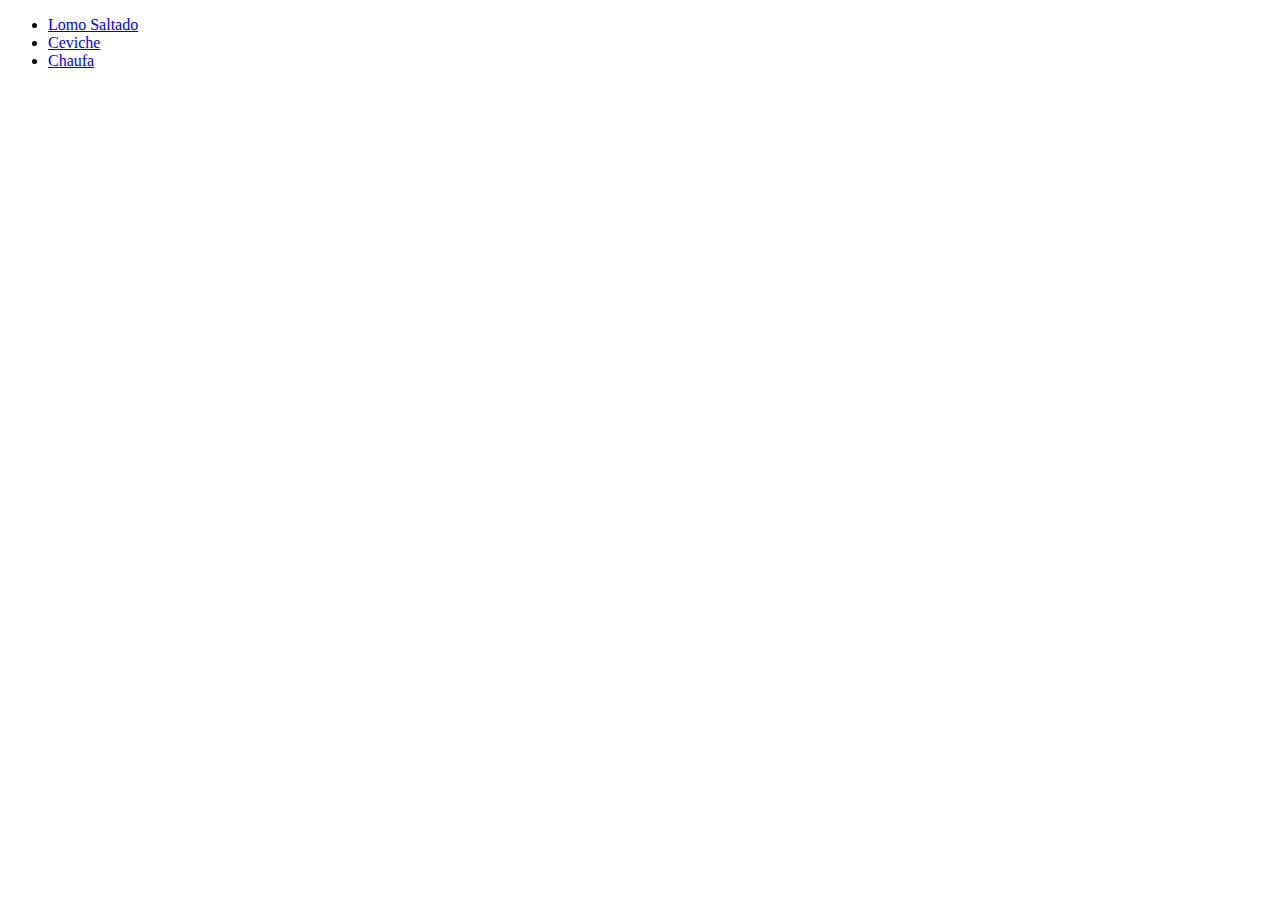
<file: index.html>
<!DOCTYPE html>
<html lang="en">
    <head>
        <meta charset="UTF-8">
        <title>Odin Recipes</title>
    <ul>
        <li><a href="recipes/Lomo_Saltado.html"> Lomo Saltado</a></li>
        <li><a href="recipes/Ceviche.html"> Ceviche</a></li>
        <li><a href="recipes/Chaufa.html"> Chaufa</a></li>
    </ul>
    </head>

    <body>
    </body>

</html>
</file>
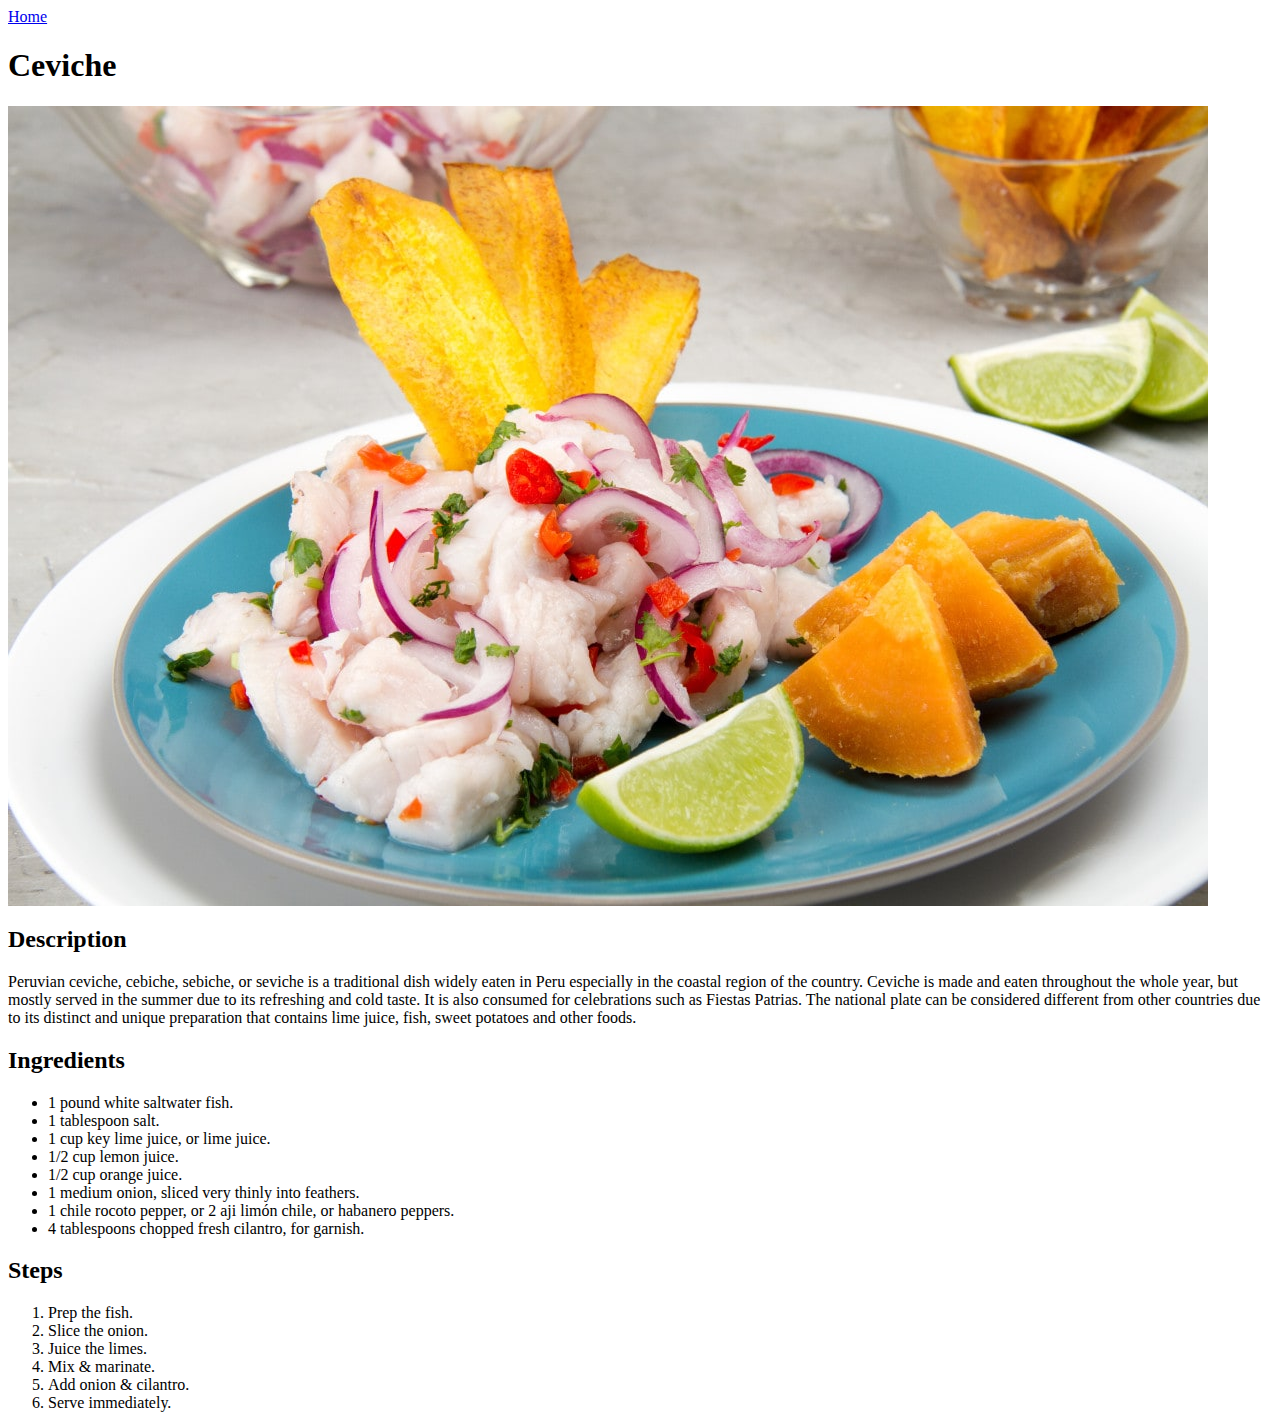
<file: recipes/Ceviche.html>
<!DOCTYPE html>
<html lang="en">
    
    <head>
        <meta charset="UTF-8">
        <meta name="viewport" content="width=device-width, initial-scale=1.0">
        <title>Ceviche</title>

        <link rel="stylesheet" href="recipes.css">

    </head>
    <body>
        <nav>
            <a href="../index.html">Home</a>
        </nav>

        <main>
            <h1>Ceviche</h1>
            <img src="Ceviche.jpg" alt="Peruvian Lomo Saltado" class="ceviche-img">

        </main>
        <h2>Description</h2>
        <P>Peruvian ceviche, cebiche, sebiche, or seviche is a traditional dish widely eaten in Peru especially in the coastal region of the country. Ceviche is made and eaten throughout the whole year, but mostly served in the summer due to its refreshing and cold taste. It is also consumed for celebrations such as Fiestas Patrias. The national plate can be considered different from other countries due to its distinct and unique preparation that contains lime juice, fish, sweet potatoes and other foods.


        </P>
        <h2>Ingredients</h2>
        <ul>
            <li>1 pound white saltwater fish.
            </li>
            <li>1 tablespoon salt.
            </li>
            <li>1 cup key lime juice, or lime juice.
            </li>
            <li>1/2 cup lemon juice.</li>
            <li>1/2 cup orange juice.
            </li>
            <li>1 medium onion, sliced very thinly into feathers.
            </li>
            <li>1 chile rocoto pepper, or 2 aji limón chile, or habanero peppers.
            </li>
            <li>4 tablespoons chopped fresh cilantro, for garnish.
            </li>
            
        </ul>

        <h2>Steps</h2>
        <ol>
             <li>Prep the fish.</li>
             <li>Slice the onion.</li>
             <li>Juice the limes.</li> 
             <li>Mix & marinate.</li>
             <li>Add onion & cilantro.</li>
             <li>Serve immediately.</li>
        </ol>
    </body>
</html>
</file>
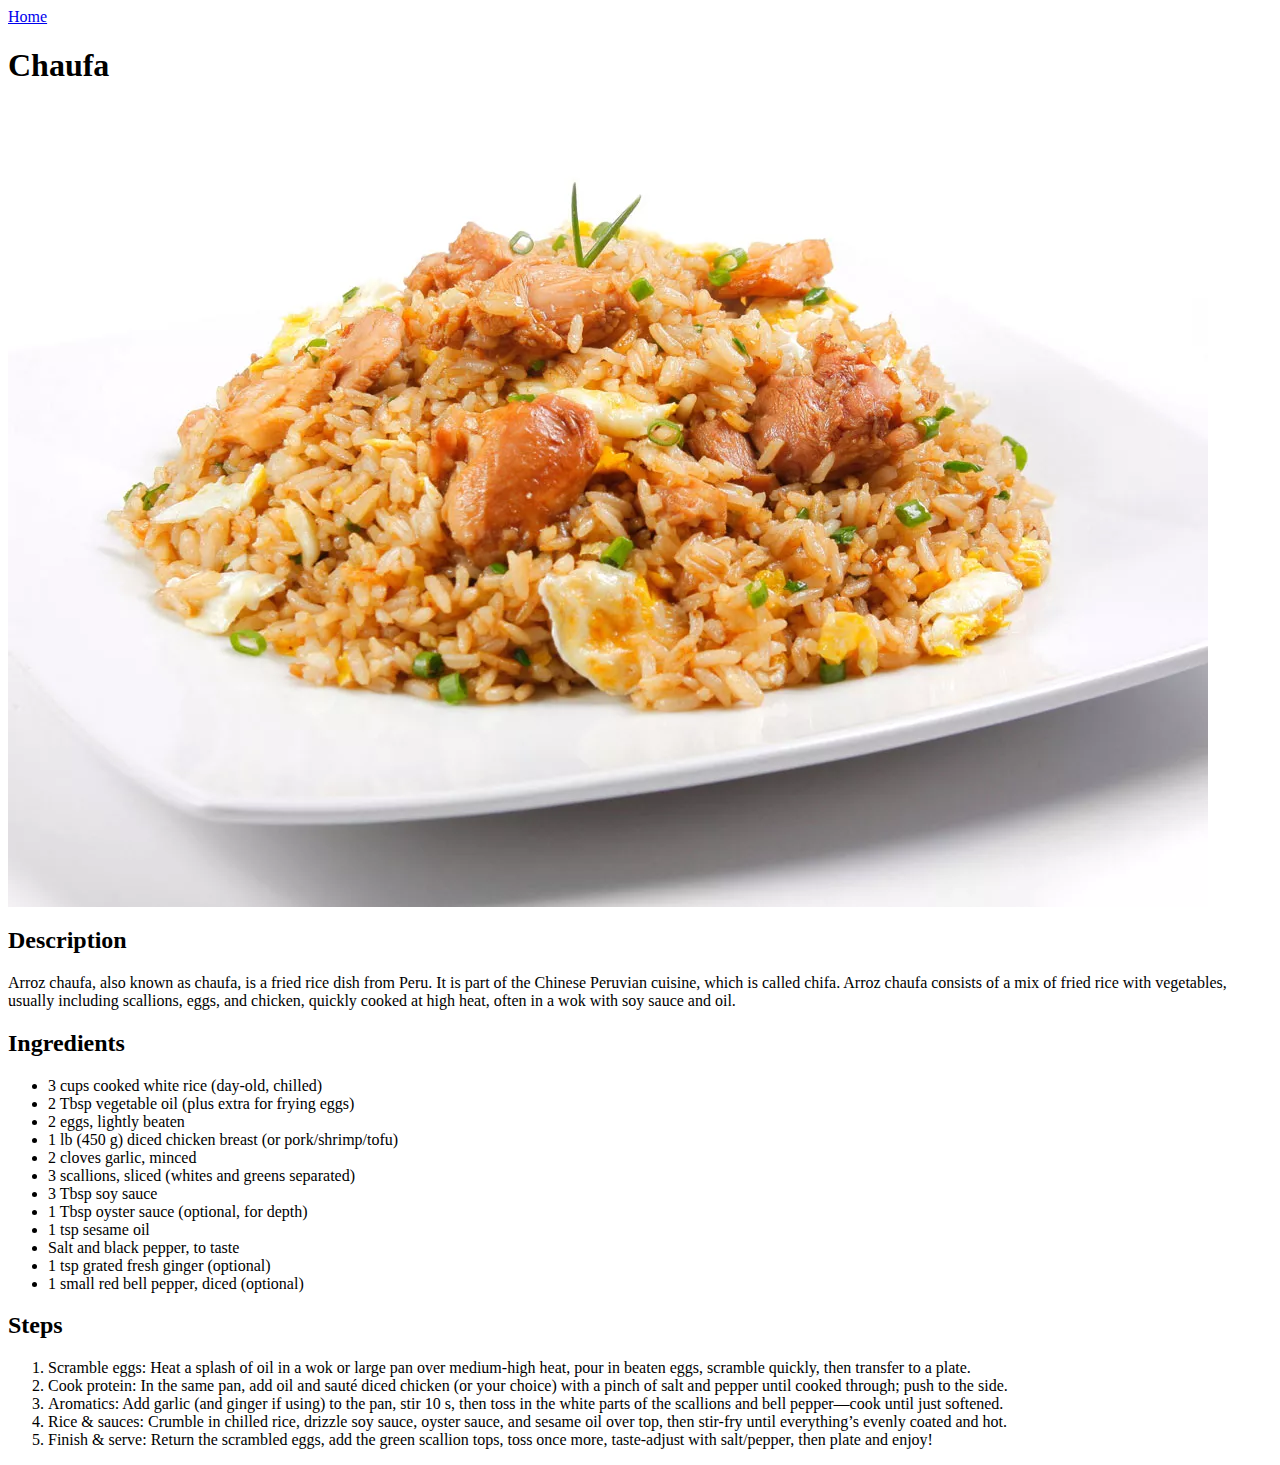
<file: recipes/Chaufa.html>
<!DOCTYPE html>
<html lang="en">
    
    <head>
        <meta charset="UTF-8">
        <meta name="viewport" content="width=device-width, initial-scale=1.0">
        <title>Chaufa</title>

        <link rel="stylesheet" href="recipes.css">

    </head>
    <body>
        <nav>
            <a href="../index.html">Home</a>
        </nav>

        <main>
            <h1>Chaufa</h1>
            <img src="Chaufa.jpg" alt="Peruvian Chaufa" class="Chaufa-img">

        </main>
        <h2>Description</h2>
          <p>Arroz chaufa, also known as chaufa, is a fried rice dish from Peru. It is part of the Chinese Peruvian cuisine, which is called chifa. Arroz chaufa consists of a mix of fried rice with vegetables, usually including scallions, eggs, and chicken, quickly cooked at high heat, often in a wok with soy sauce and oil.
         </P>
        <h2>Ingredients</h2>
        <ul>
            <li>3 cups cooked white rice (day‐old, chilled)</li>
            <li>2 Tbsp vegetable oil (plus extra for frying eggs)</li>
            <li>2 eggs, lightly beaten</li>
            <li>1 lb (450 g) diced chicken breast (or pork/shrimp/tofu)

            </li>
            <li>2 cloves garlic, minced</li>
            <li>3 scallions, sliced (whites and greens separated)

            </li>
            <li>3 Tbsp soy sauce</li>
            <li>1 Tbsp oyster sauce (optional, for depth)

            </li>
            <li>1 tsp sesame oil

            </li>
            <li>Salt and black pepper, to taste

            </li>
            <li>1 tsp grated fresh ginger (optional)</li>
            <li>1 small red bell pepper, diced (optional)

            </li>
        </ul>

        <h2>Steps</h2>
        <ol>
             <li>Scramble eggs: Heat a splash of oil in a wok or large pan over medium-high heat, pour in beaten eggs, scramble quickly, then transfer to a plate.

             </li>
             <li>Cook protein: In the same pan, add oil and sauté diced chicken (or your choice) with a pinch of salt and pepper until cooked through; push to the side.

             </li>
             <li>Aromatics: Add garlic (and ginger if using) to the pan, stir 10 s, then toss in the white parts of the scallions and bell pepper—cook until just softened.

             </li> 
             <li>Rice & sauces: Crumble in chilled rice, drizzle soy sauce, oyster sauce, and sesame oil over top, then stir-fry until everything’s evenly coated and hot.

             </li>
             <li>Finish & serve: Return the scrambled eggs, add the green scallion tops, toss once more, taste-adjust with salt/pepper, then plate and enjoy!

             </li>
        </ol>
    </body>
</html>
</file>
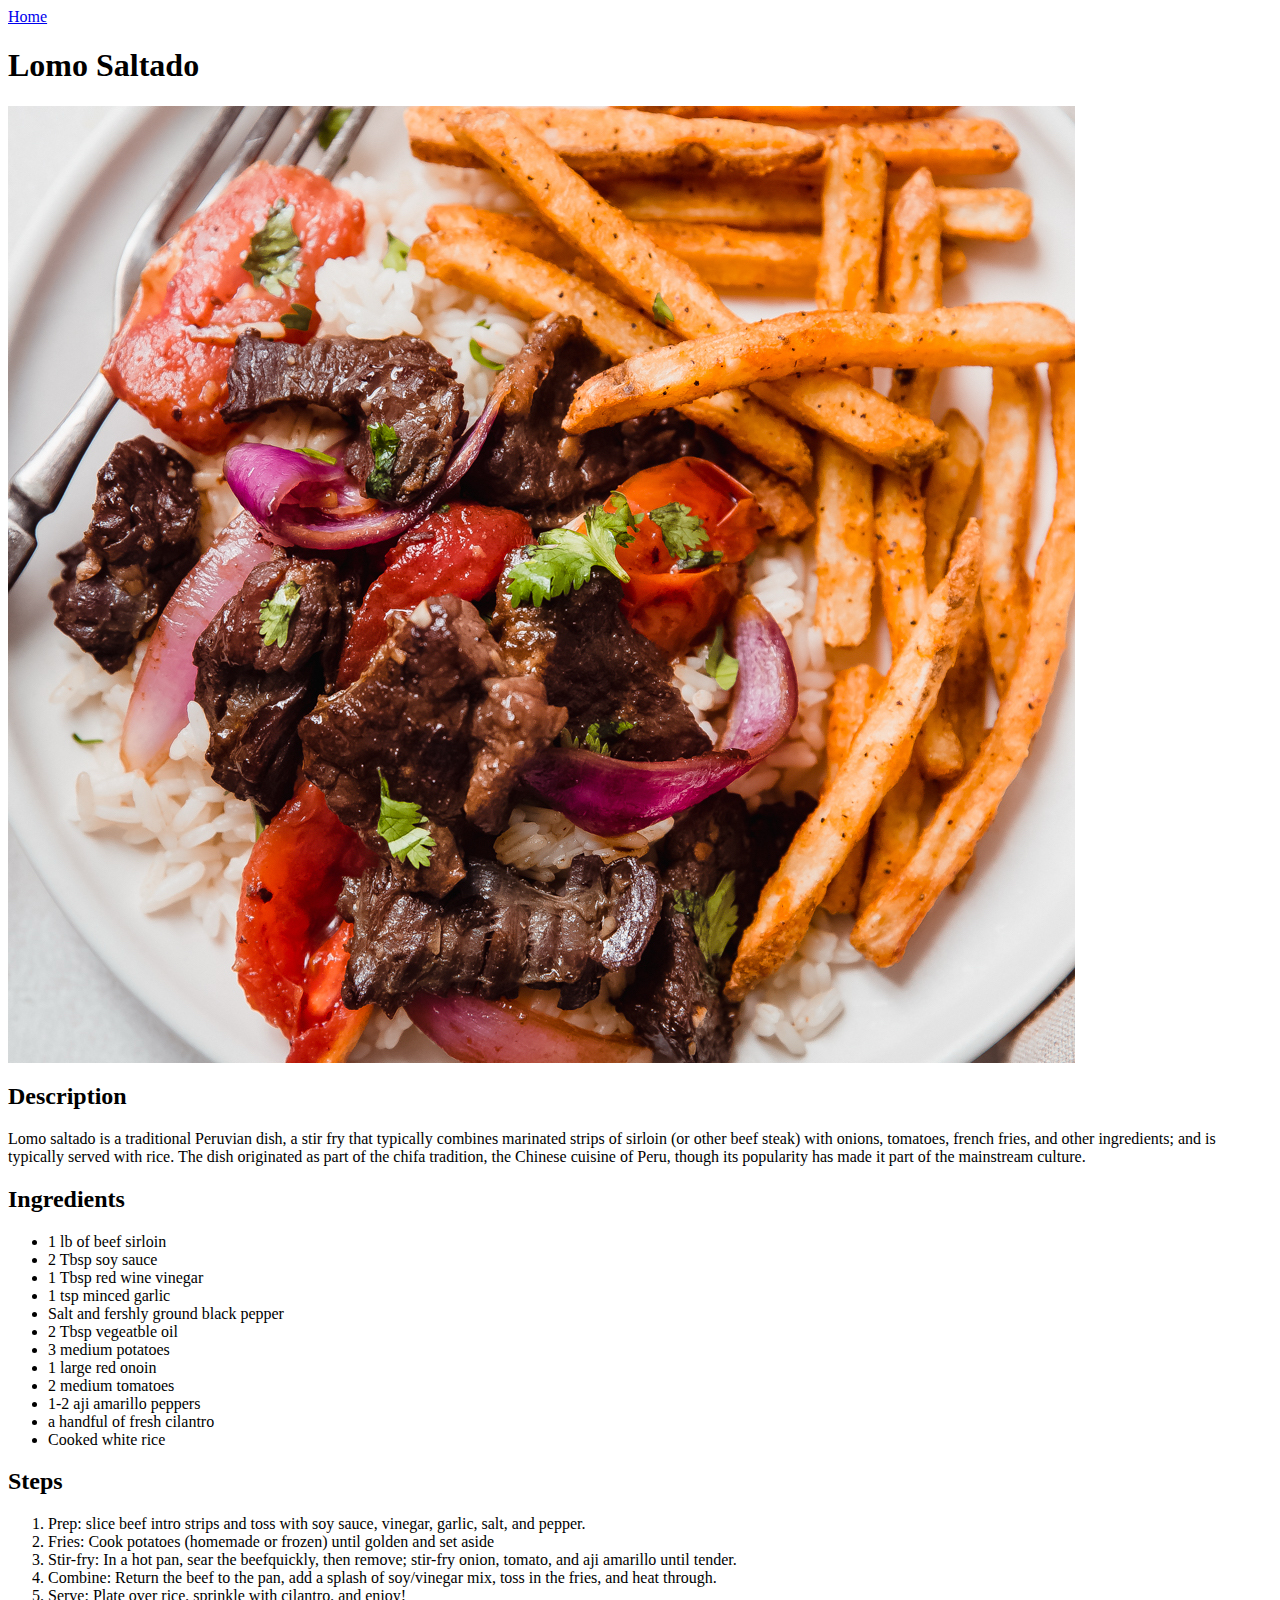
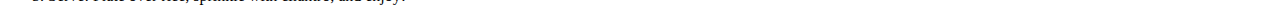
<file: recipes/Lomo_Saltado.html>
<!DOCTYPE html>
<html lang="en">
    
    <head>
        <meta charset="UTF-8">
        <meta name="viewport" content="width=device-width, initial-scale=1.0">
        <title>Lomo Saltado</title>

        <link rel="stylesheet" href="recipes.css">

    </head>
    <body>
        <nav>
            <a href="../index.html">Home</a>
        </nav>

        <main>
            <h1>Lomo Saltado</h1>
            <img src="Lomo.jpg" alt="Peruvian Lomo Saltado" class="responsive-img">

        </main>
        <h2>Description</h2>
        <P>Lomo saltado is a traditional Peruvian dish, a stir fry that typically combines marinated strips of sirloin (or other beef steak) with onions, tomatoes, french fries, and other ingredients; and is typically served with rice. The dish originated as part of the chifa tradition, the Chinese cuisine of Peru, though its popularity has made it part of the mainstream culture.
        </P>
        <h2>Ingredients</h2>
        <ul>
            <li>1 lb of beef sirloin</li>
            <li>2 Tbsp soy sauce</li>
            <li>1 Tbsp red wine vinegar</li>
            <li>1 tsp minced garlic</li>
            <li>Salt and fershly ground black pepper</li>
            <li>2 Tbsp vegeatble oil</li>
            <li>3 medium potatoes</li>
            <li>1 large red onoin</li>
            <li>2 medium tomatoes</li>
            <li>1-2 aji amarillo peppers</li>
            <li>a handful of fresh cilantro</li>
            <li>Cooked white rice</li>
        </ul>

        <h2>Steps</h2>
        <ol>
             <li>Prep: slice beef intro strips and toss with soy sauce, vinegar, garlic, salt, and pepper.</li>
             <li>Fries: Cook potatoes (homemade or frozen) until golden and set aside</li>
             <li>Stir-fry: In a hot pan, sear the beefquickly, then remove; stir-fry onion, tomato, and aji amarillo until tender.</li> 
             <li>Combine: Return the beef to the pan, add a splash of soy/vinegar mix, toss in the fries, and heat through.</li>
             <li>Serve: Plate over rice, sprinkle with cilantro, and enjoy!</li>
        </ol>
    </body>
</html>
</file>
<file: recipes/recipes.css>
.responsive-img {
    display: block; 
    max-width: 100%; 
    height: auto; 
}

.Chaufa-img {
    display: block; 
    max-width: 100%; 
    height: auto; 
}

.ceviche-img {
    display: block; 
    max-width: 100%; 
    height: auto; 
}
</file>
